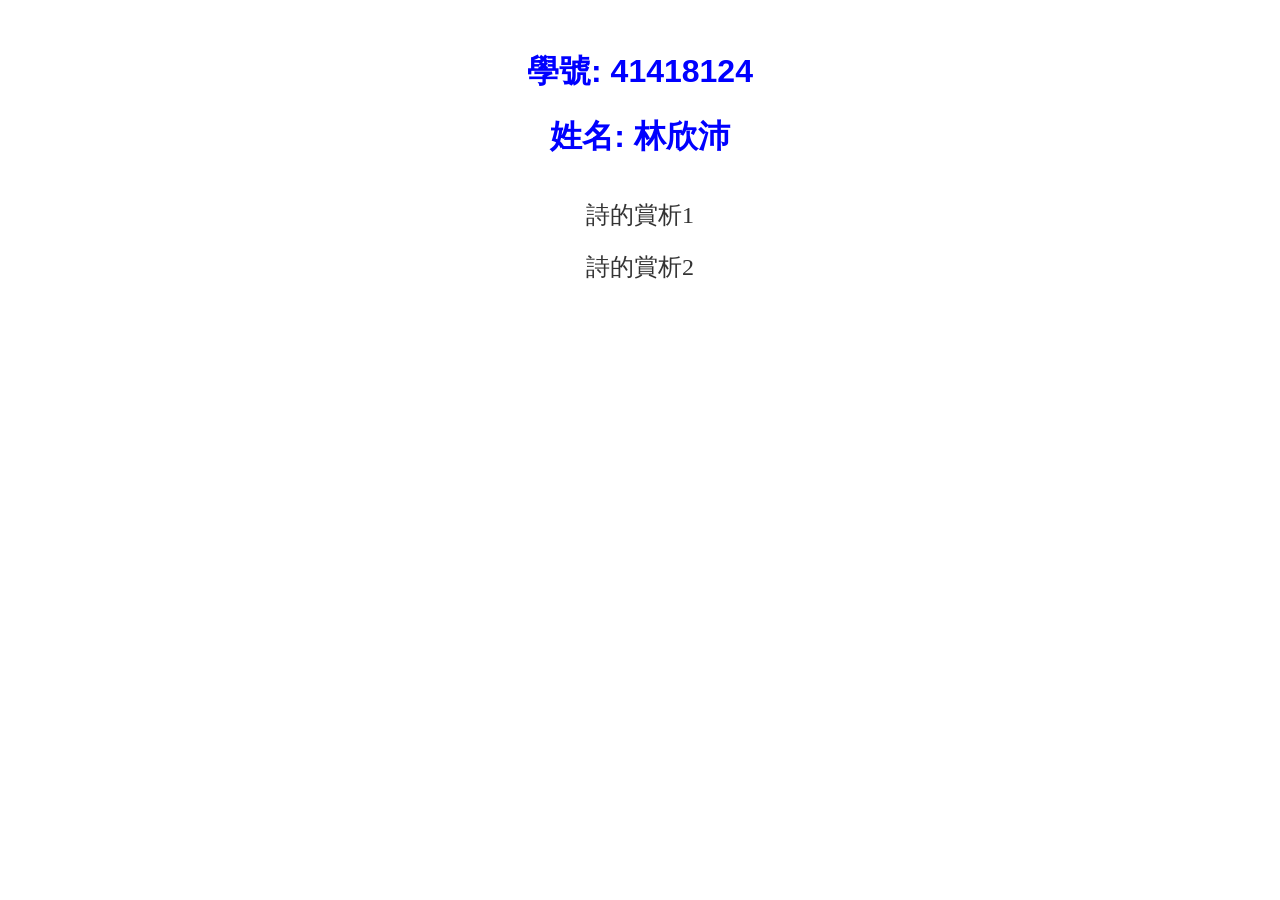
<file: index.html>
<!DOCTYPE html>
<html lang="zh-Hant">
<head>
    <meta charset="UTF-8">
    <title>個人網頁</title>
    <style>
        /* 個人資料設定為藍色且置中 */
        .profile {
            color: blue;
            text-align: center;
            font-family: "Microsoft JhengHei", sans-serif;
            margin-top: 50px;
        }

        .links {
            text-align: center;
            margin-top: 30px;
            font-size: 18pt;
        }

        .links a {
            display: inline-block;
            margin: 10px;
            text-decoration: none;
            color: #333;
        }

        .links a:hover {
            color: red;
        }
    </style>
</head>
<body>

    <div class="profile">
        <h1>學號: 41418124</h1>
        <h1>姓名: 林欣沛</h1>
    </div>

    <div class="links">
        <a href="poem1.html">詩的賞析1</a><br>
        <a href="poem2.html">詩的賞析2</a>
    </div>

</body>
</html>
</file>
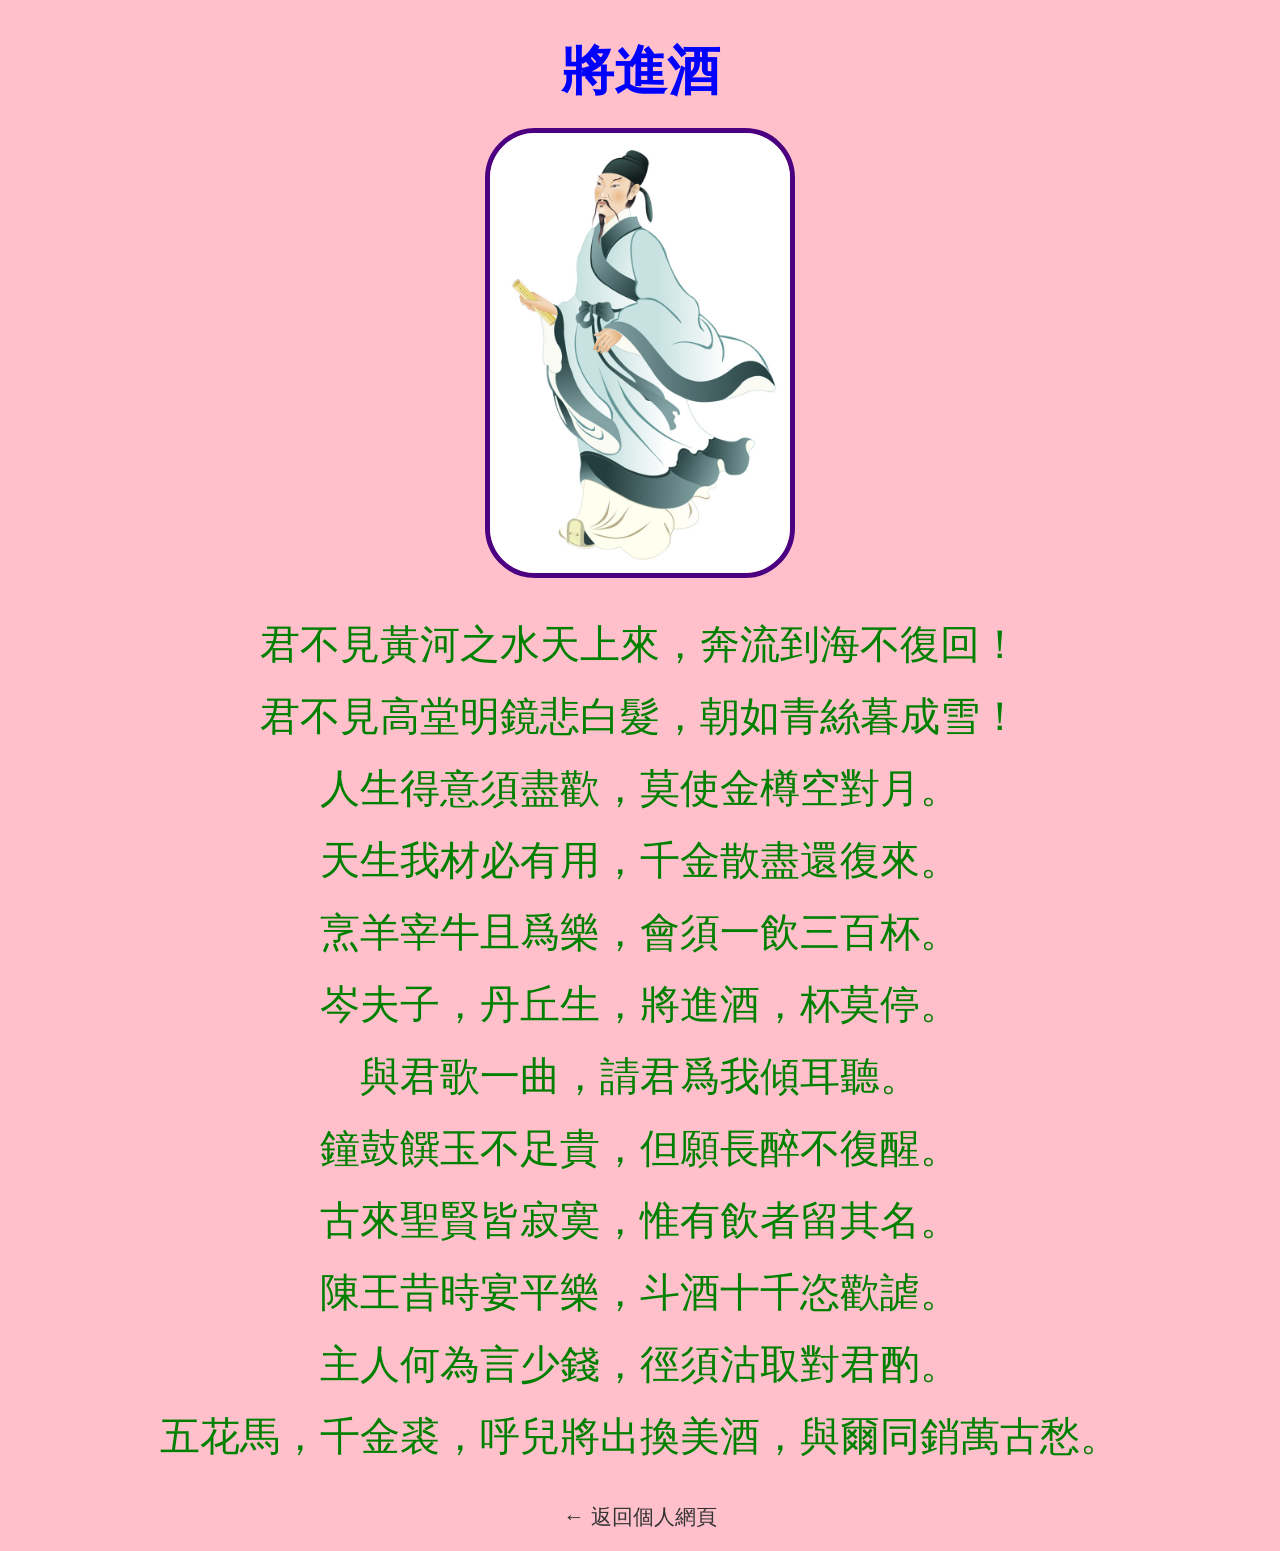
<file: poem1.html>
<!DOCTYPE html>
<html lang="zh-Hant">
<head>
    <meta charset="UTF-8">
    <title>詩的賞析1 - 將進酒</title>
    <style>
        /* 1. 整頁背景設為粉紅色 */
        body {
            background-color: pink;
            text-align: center;
            font-family: "Microsoft JhengHei", sans-serif;
            margin: 20px;
        }

        /* 2. 詩的標題設為: 藍色、40點字 (40pt) */
        h1 {
            color: blue;
            font-size: 40pt;
            margin-bottom: 20px;
        }

        /* 2. 詩的內容設為: 綠色、30點字 (30pt) */
        .poem-content {
            color: green;
            font-size: 30pt;
            line-height: 1.8;
            margin-bottom: 30px;
        }

        /* 3. 頁面中央放1楨李白的畫像圖 (寬度300px，深紫色圖框線5px，圓角50px) */
        .poet-img {
            width: 300px;
            height: auto;
            border: 5px solid #4B0082; /* 深紫色 */
            border-radius: 50px;
            display: block;
            margin: 0 auto 30px auto;
        }

        /* 返回按鈕 */
        .back-link {
            font-size: 16pt;
            text-decoration: none;
            color: #333;
        }
    </style>
</head>
<body>

    <h1>將進酒</h1>

    <!-- 3. 李白畫像 (請替換為實際圖片檔名/路徑) -->
    <img src="libai.jpg" alt="李白畫像" class="poet-img">

    <div class="poem-content">
        君不見黃河之水天上來，奔流到海不復回！<br>
        君不見高堂明鏡悲白髮，朝如青絲暮成雪！<br>
        人生得意須盡歡，莫使金樽空對月。<br>
        天生我材必有用，千金散盡還復來。<br>
        烹羊宰牛且爲樂，會須一飲三百杯。<br>
        岑夫子，丹丘生，將進酒，杯莫停。<br>
        與君歌一曲，請君爲我傾耳聽。<br>
        鐘鼓饌玉不足貴，但願長醉不復醒。<br>
        古來聖賢皆寂寞，惟有飲者留其名。<br>
        陳王昔時宴平樂，斗酒十千恣歡謔。<br>
        主人何為言少錢，徑須沽取對君酌。<br>
        五花馬，千金裘，呼兒將出換美酒，與爾同銷萬古愁。
    </div>

    <a href="index.html" class="back-link">← 返回個人網頁</a>

</body>
</html>
</file>
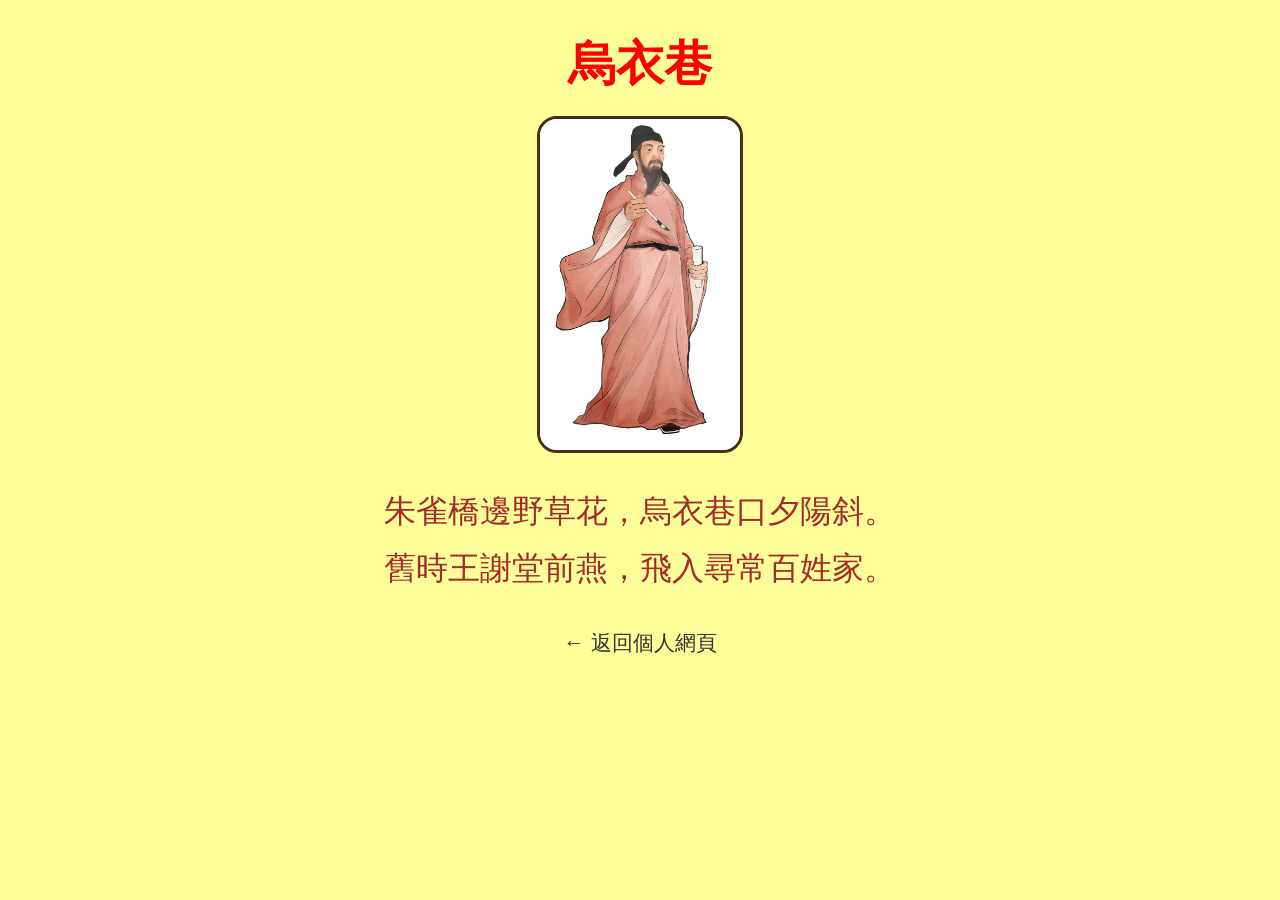
<file: poem2.html>
<!DOCTYPE html>
<html lang="zh-Hant">
<head>
    <meta charset="UTF-8">
    <title>詩的賞析2 - 烏衣巷</title>
    <!-- 匯入外部 CSS 檔案 -->
    <link rel="stylesheet" href="poem2.css">
</head>
<body>

    <h1>烏衣巷</h1>

    <!-- 3. 劉禹錫畫像 (請替換為實際圖片檔名/路徑) -->
    <img src="liuyuxi.jpg" alt="劉禹錫畫像" class="poet-img">

    <div class="poem-content">
        朱雀橋邊野草花，烏衣巷口夕陽斜。<br>
        舊時王謝堂前燕，飛入尋常百姓家。
    </div>

    <a href="index.html" class="back-link">← 返回個人網頁</a>

</body>
</html>
</file>
<file: poem2.css>
/* 1. 整頁背景設為粉黃色 */
body {
    background-color: #FFFF99; /* 粉黃色 */
    text-align: center;
    font-family: "Microsoft JhengHei", sans-serif;
    margin: 20px;
}

/* 2. 詩的標題設為: 紅色、36點字 (36pt) */
h1 {
    color: red;
    font-size: 36pt;
    margin-bottom: 20px;
}

/* 2. 詩的內容設為: 棕色、24點字 (24pt) */
.poem-content {
    color: brown;
    font-size: 24pt;
    line-height: 1.8;
    margin-bottom: 30px;
}

/* 3. 頁面中央放1楨劉禹錫的畫像圖 (寬度200px，深棕色圖框線3px，圓角20px) */
.poet-img {
    width: 200px;
    height: auto;
    border: 3px solid #4A2E16; /* 深棕色 */
    border-radius: 20px;
    display: block;
    margin: 0 auto 30px auto;
}

/* 返回按鈕 */
.back-link {
    font-size: 16pt;
    text-decoration: none;
    color: #333;
}
</file>
